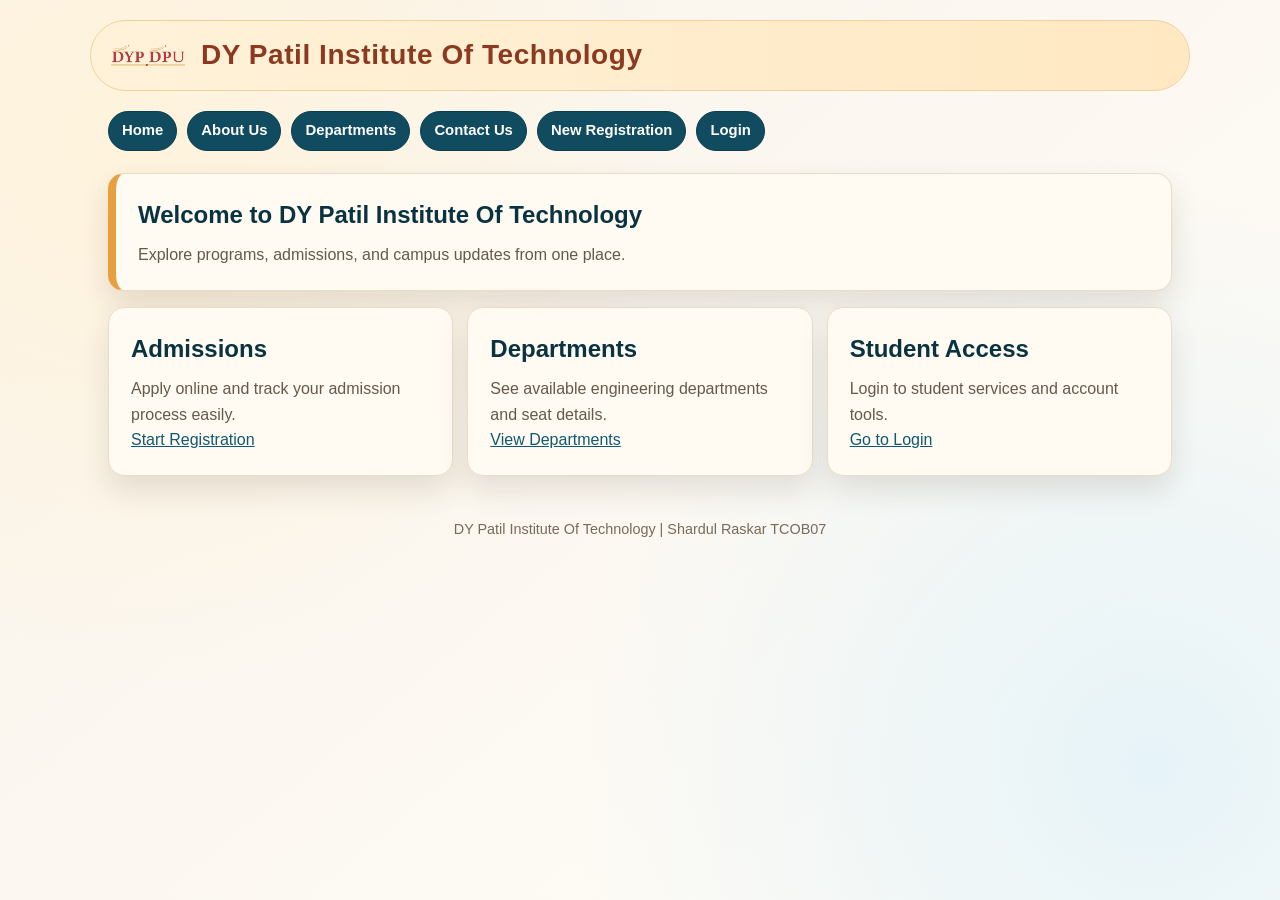
<file: Lab2/index.html>
<!DOCTYPE html>
<html lang="en">
<head>
  <meta charset="UTF-8">
  <meta name="viewport" content="width=device-width, initial-scale=1.0">
  <title>DY Patil Institute Of Technology | Home</title>
  <link rel="stylesheet" href="style.css">
</head>
<body>
  <header>
    <div class="brand">
      <img src="DPU_Logo.png" class="brand-logo" alt="DY Patil Institute logo">
      <h1>DY Patil Institute Of Technology</h1>
    </div>
  </header>

  <nav aria-label="Primary navigation">
    <ul class="nav-list">
      <li><a href="index.html">Home</a></li>
      <li><a href="about.html">About Us</a></li>
      <li><a href="product.html">Departments</a></li>
      <li><a href="contact_us.html">Contact Us</a></li>
      <li><a href="new_registration.html">New Registration</a></li>
      <li><a href="login.html">Login</a></li>
    </ul>
  </nav>

  <main>
    <section class="hero">
      <h2>Welcome to DY Patil Institute Of Technology</h2>
      <p>Explore programs, admissions, and campus updates from one place.</p>
    </section>

    <section class="grid" aria-label="Quick links">
      <article class="card">
        <h2>Admissions</h2>
        <p>Apply online and track your admission process easily.</p>
        <p><a href="new_registration.html">Start Registration</a></p>
      </article>

      <article class="card">
        <h2>Departments</h2>
        <p>See available engineering departments and seat details.</p>
        <p><a href="product.html">View Departments</a></p>
      </article>

      <article class="card">
        <h2>Student Access</h2>
        <p>Login to student services and account tools.</p>
        <p><a href="login.html">Go to Login</a></p>
      </article>
    </section>
  </main>

  <footer>
    DY Patil Institute Of Technology | Shardul Raskar TCOB07
  </footer>
</body>
</html>
</file>
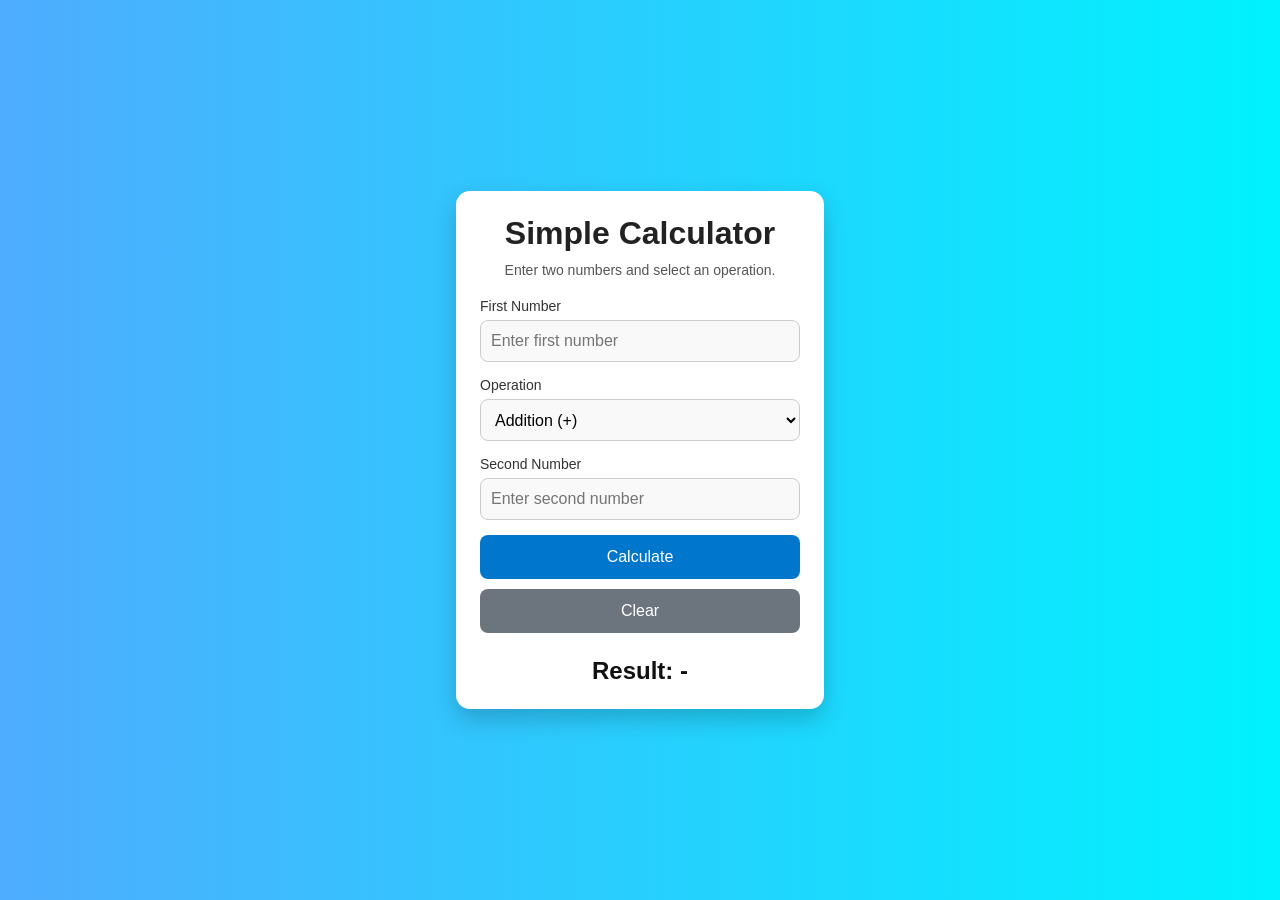
<file: Lab4/index.html>
<!DOCTYPE html>
<html>
<head>
    <title>Simple Calculator</title>
    <link rel="stylesheet" href="style.css">
</head>
<body>
    <div class="calculator">
        <h1 id="title">Simple Calculator</h1>
        <p class="subtitle">Enter two numbers and select an operation.</p>

        <label for="num1">First Number</label>
        <input type="number" id="num1" placeholder="Enter first number">

        <label for="operation">Operation</label>
        <select id="operation">
            <option value="+">Addition (+)</option>
            <option value="-">Subtraction (-)</option>
            <option value="*">Multiplication (*)</option>
            <option value="/">Division (/)</option>
        </select>

        <label for="num2">Second Number</label>
        <input type="number" id="num2" placeholder="Enter second number">

        <button onclick="calculate()">Calculate</button>
        <button type="button" class="secondary" onclick="clearFields()">Clear</button>

        <h2 id="result">Result: -</h2>
    </div>

    <script src="script.js"></script>
</body>
</html>
</file>
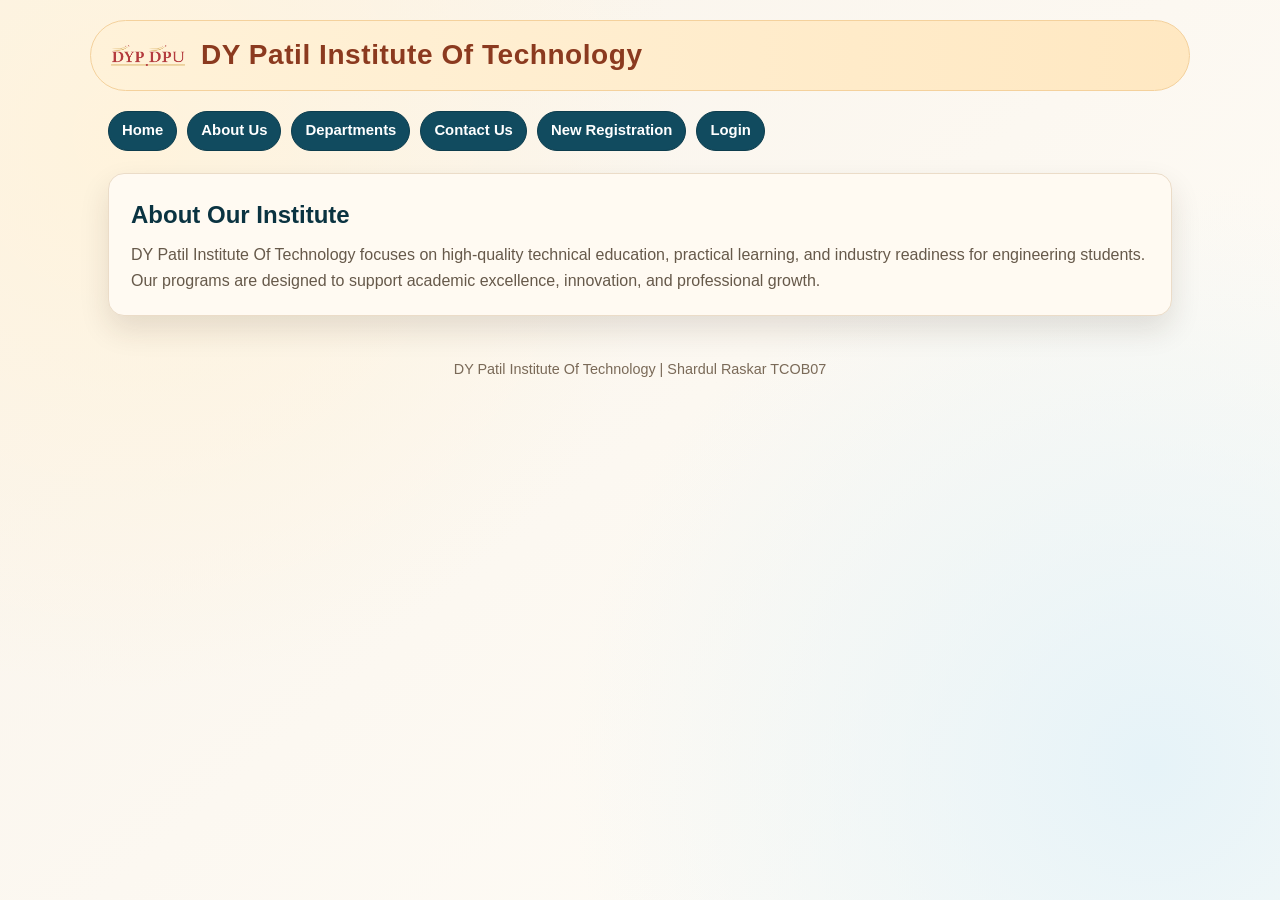
<file: Lab2/about.html>
<!DOCTYPE html>
<html lang="en">
<head>
  <meta charset="UTF-8">
  <meta name="viewport" content="width=device-width, initial-scale=1.0">
  <title>DY Patil Institute Of Technology | About</title>
  <link rel="stylesheet" href="style.css">
</head>
<body>
  <header>
    <div class="brand">
      <img src="DPU_Logo.png" class="brand-logo" alt="DY Patil Institute logo">
      <h1>DY Patil Institute Of Technology</h1>
    </div>
  </header>

  <nav aria-label="Primary navigation">
    <ul class="nav-list">
      <li><a href="index.html">Home</a></li>
      <li><a href="about.html">About Us</a></li>
      <li><a href="product.html">Departments</a></li>
      <li><a href="contact_us.html">Contact Us</a></li>
      <li><a href="new_registration.html">New Registration</a></li>
      <li><a href="login.html">Login</a></li>
    </ul>
  </nav>

  <main>
    <section class="card">
      <h2>About Our Institute</h2>
      <p>
        DY Patil Institute Of Technology focuses on high-quality technical education, practical learning,
        and industry readiness for engineering students.
      </p>
      <p>
        Our programs are designed to support academic excellence, innovation, and professional growth.
      </p>
    </section>
  </main>

  <footer>
    DY Patil Institute Of Technology | Shardul Raskar TCOB07
  </footer>
</body>
</html>
</file>
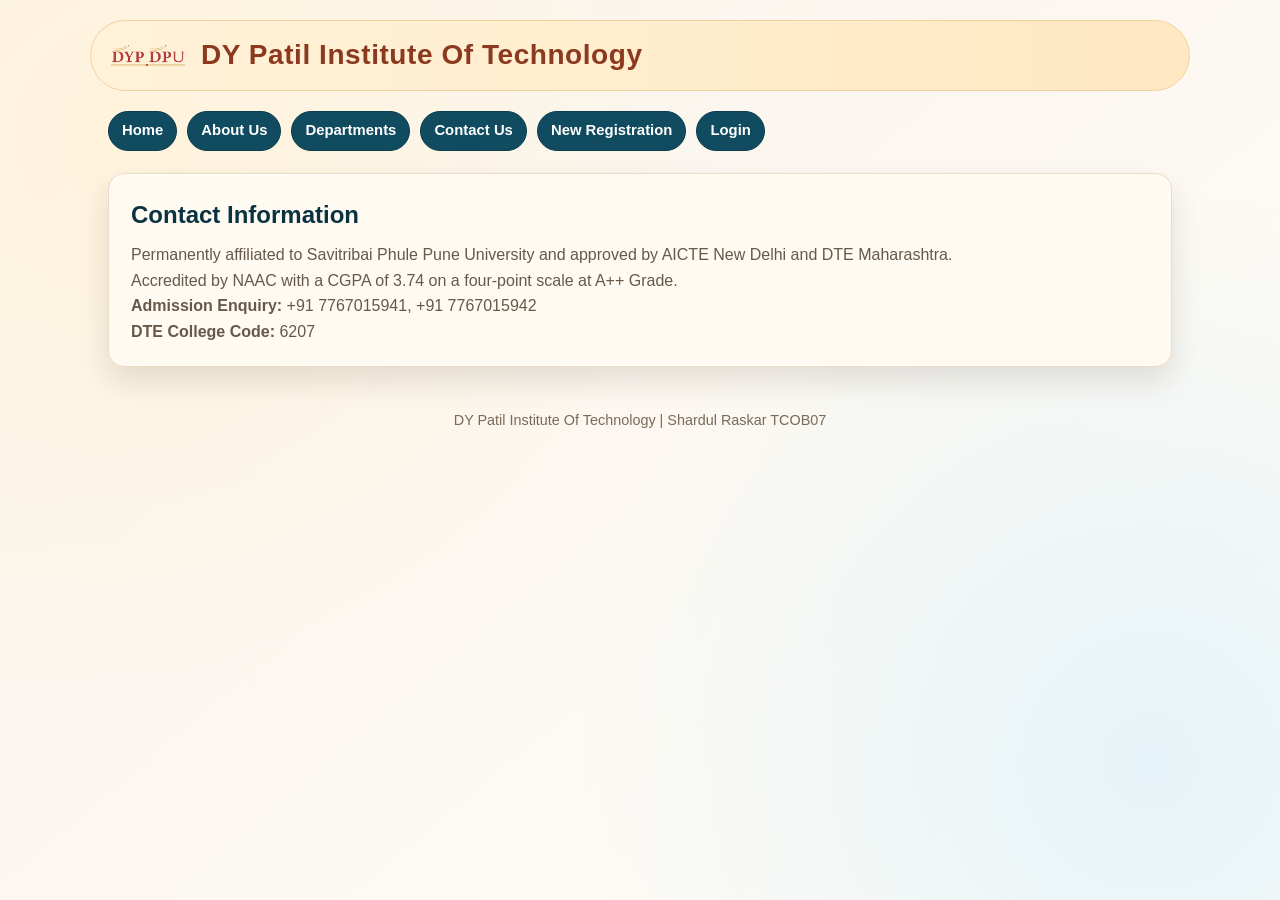
<file: Lab2/contact_us.html>
<!DOCTYPE html>
<html lang="en">
<head>
  <meta charset="UTF-8">
  <meta name="viewport" content="width=device-width, initial-scale=1.0">
  <title>DY Patil Institute Of Technology | Contact</title>
  <link rel="stylesheet" href="style.css">
</head>
<body>
  <header>
    <div class="brand">
      <img src="DPU_Logo.png" class="brand-logo" alt="DY Patil Institute logo">
      <h1>DY Patil Institute Of Technology</h1>
    </div>
  </header>

  <nav aria-label="Primary navigation">
    <ul class="nav-list">
      <li><a href="index.html">Home</a></li>
      <li><a href="about.html">About Us</a></li>
      <li><a href="product.html">Departments</a></li>
      <li><a href="contact_us.html">Contact Us</a></li>
      <li><a href="new_registration.html">New Registration</a></li>
      <li><a href="login.html">Login</a></li>
    </ul>
  </nav>

  <main>
    <section class="card">
      <h2>Contact Information</h2>
      <p>Permanently affiliated to Savitribai Phule Pune University and approved by AICTE New Delhi and DTE Maharashtra.</p>
      <p>Accredited by NAAC with a CGPA of 3.74 on a four-point scale at A++ Grade.</p>
      <p><strong>Admission Enquiry:</strong> +91 7767015941, +91 7767015942</p>
      <p><strong>DTE College Code:</strong> 6207</p>
    </section>
  </main>

  <footer>
    DY Patil Institute Of Technology | Shardul Raskar TCOB07
  </footer>
</body>
</html>
</file>
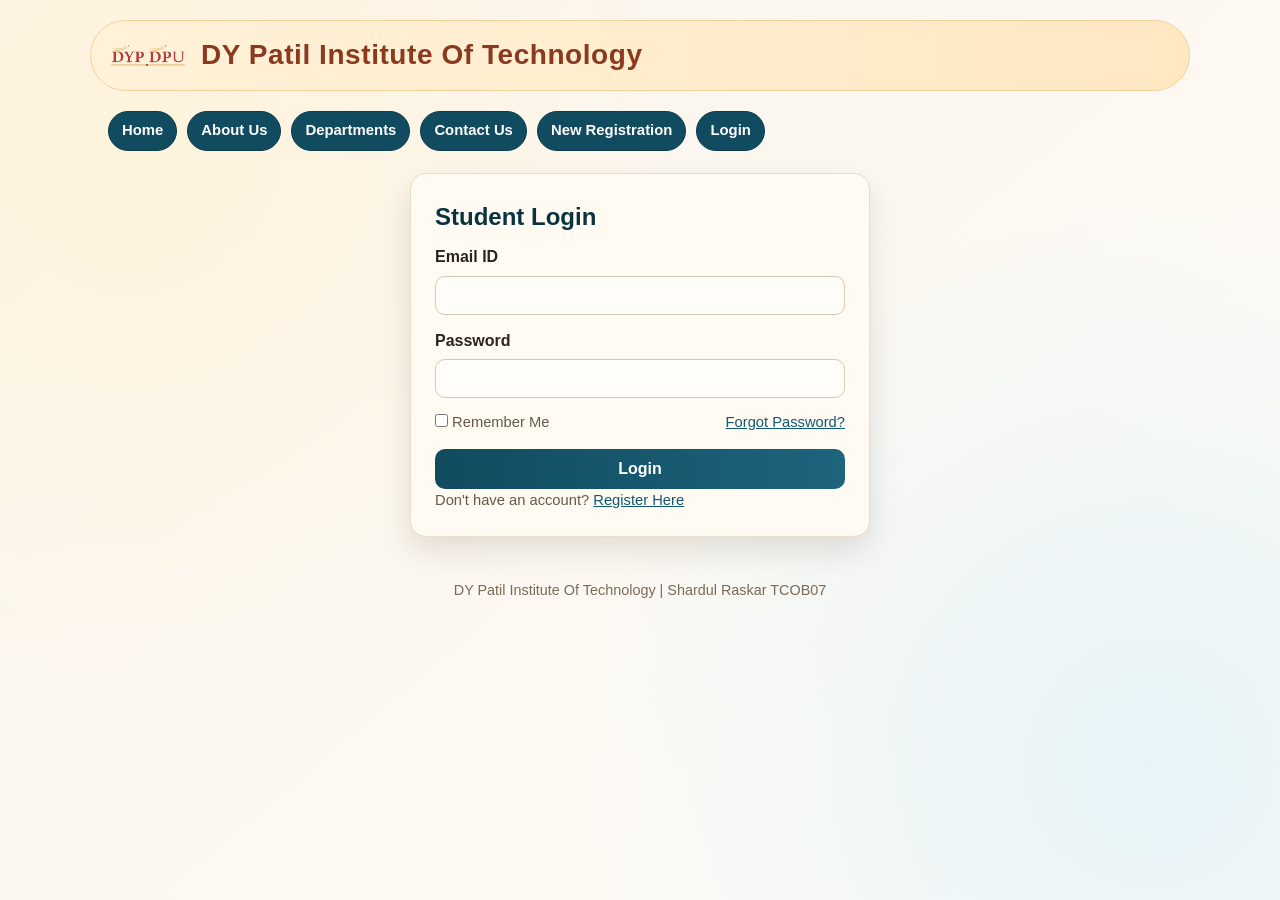
<file: Lab2/login.html>
<!DOCTYPE html>
<html lang="en">
<head>
  <meta charset="UTF-8">
  <meta name="viewport" content="width=device-width, initial-scale=1.0">
  <title>DY Patil Institute Of Technology | Login</title>
  <link rel="stylesheet" href="style.css">
</head>
<body>
  <header>
    <div class="brand">
      <img src="DPU_Logo.png" class="brand-logo" alt="DY Patil Institute logo">
      <h1>DY Patil Institute Of Technology</h1>
    </div>
  </header>

  <nav aria-label="Primary navigation">
    <ul class="nav-list">
      <li><a href="index.html">Home</a></li>
      <li><a href="about.html">About Us</a></li>
      <li><a href="product.html">Departments</a></li>
      <li><a href="contact_us.html">Contact Us</a></li>
      <li><a href="new_registration.html">New Registration</a></li>
      <li><a href="login.html">Login</a></li>
    </ul>
  </nav>

  <main>
    <section class="login-box">
      <h2>Student Login</h2>

      <form action="#" method="post">
        <div class="input-group">
          <label for="email">Email ID</label>
          <input type="email" id="email" name="email" required>
        </div>

        <div class="input-group">
          <label for="password">Password</label>
          <input type="password" id="password" name="password" required>
        </div>

        <div class="extra-options">
          <label>
            <input type="checkbox" name="remember"> Remember Me
          </label>
          <a href="#">Forgot Password?</a>
        </div>

        <button type="submit" class="login-btn">Login</button>
      </form>

      <p class="register-link">
        Don't have an account? <a href="new_registration.html">Register Here</a>
      </p>
    </section>
  </main>

  <footer>
    DY Patil Institute Of Technology | Shardul Raskar TCOB07
  </footer>
</body>
</html>
</file>
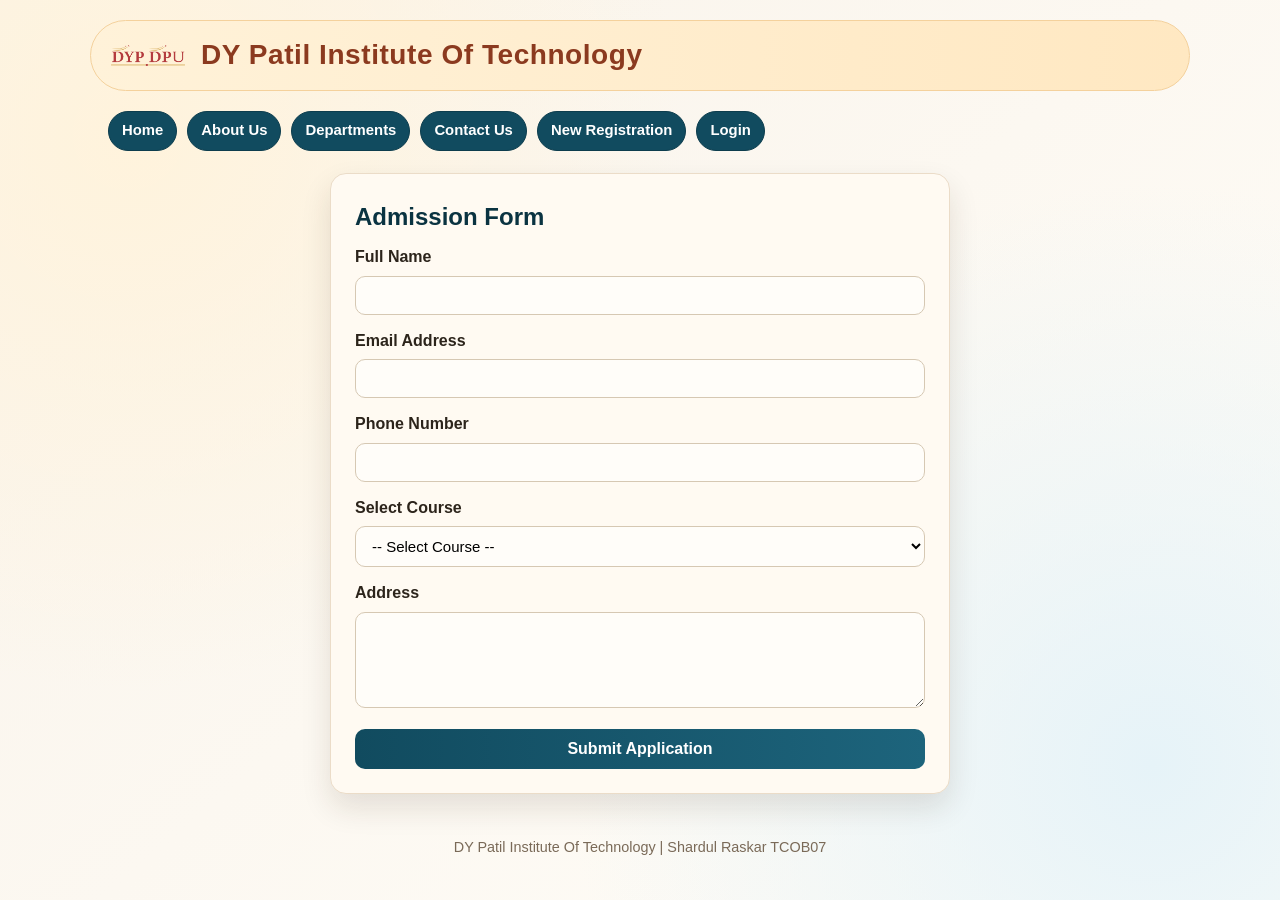
<file: Lab2/new_registration.html>
<!DOCTYPE html>
<html lang="en">
<head>
  <meta charset="UTF-8">
  <meta name="viewport" content="width=device-width, initial-scale=1.0">
  <title>DY Patil Institute Of Technology | New Registration</title>
  <link rel="stylesheet" href="style.css">
</head>
<body>
  <header>
    <div class="brand">
      <img src="DPU_Logo.png" class="brand-logo" alt="DY Patil Institute logo">
      <h1>DY Patil Institute Of Technology</h1>
    </div>
  </header>

  <nav aria-label="Primary navigation">
    <ul class="nav-list">
      <li><a href="index.html">Home</a></li>
      <li><a href="about.html">About Us</a></li>
      <li><a href="product.html">Departments</a></li>
      <li><a href="contact_us.html">Contact Us</a></li>
      <li><a href="new_registration.html">New Registration</a></li>
      <li><a href="login.html">Login</a></li>
    </ul>
  </nav>

  <main>
    <section class="form-container">
      <h2>Admission Form</h2>
      <form action="#" method="post">
        <div class="form-group">
          <label for="fullname">Full Name</label>
          <input type="text" id="fullname" name="fullname" required>
        </div>

        <div class="form-group">
          <label for="email">Email Address</label>
          <input type="email" id="email" name="email" required>
        </div>

        <div class="form-group">
          <label for="phone">Phone Number</label>
          <input type="tel" id="phone" name="phone" required>
        </div>

        <div class="form-group">
          <label for="course">Select Course</label>
          <select id="course" name="course" required>
            <option value="">-- Select Course --</option>
            <option>B.Tech</option>
            <option>MBA</option>
            <option>BCA</option>
            <option>MCA</option>
            <option>BBA</option>
          </select>
        </div>

        <div class="form-group">
          <label for="address">Address</label>
          <textarea id="address" name="address"></textarea>
        </div>

        <button type="submit" class="submit-btn">Submit Application</button>
      </form>
    </section>
  </main>

  <footer>
    DY Patil Institute Of Technology | Shardul Raskar TCOB07
  </footer>
</body>
</html>
</file>
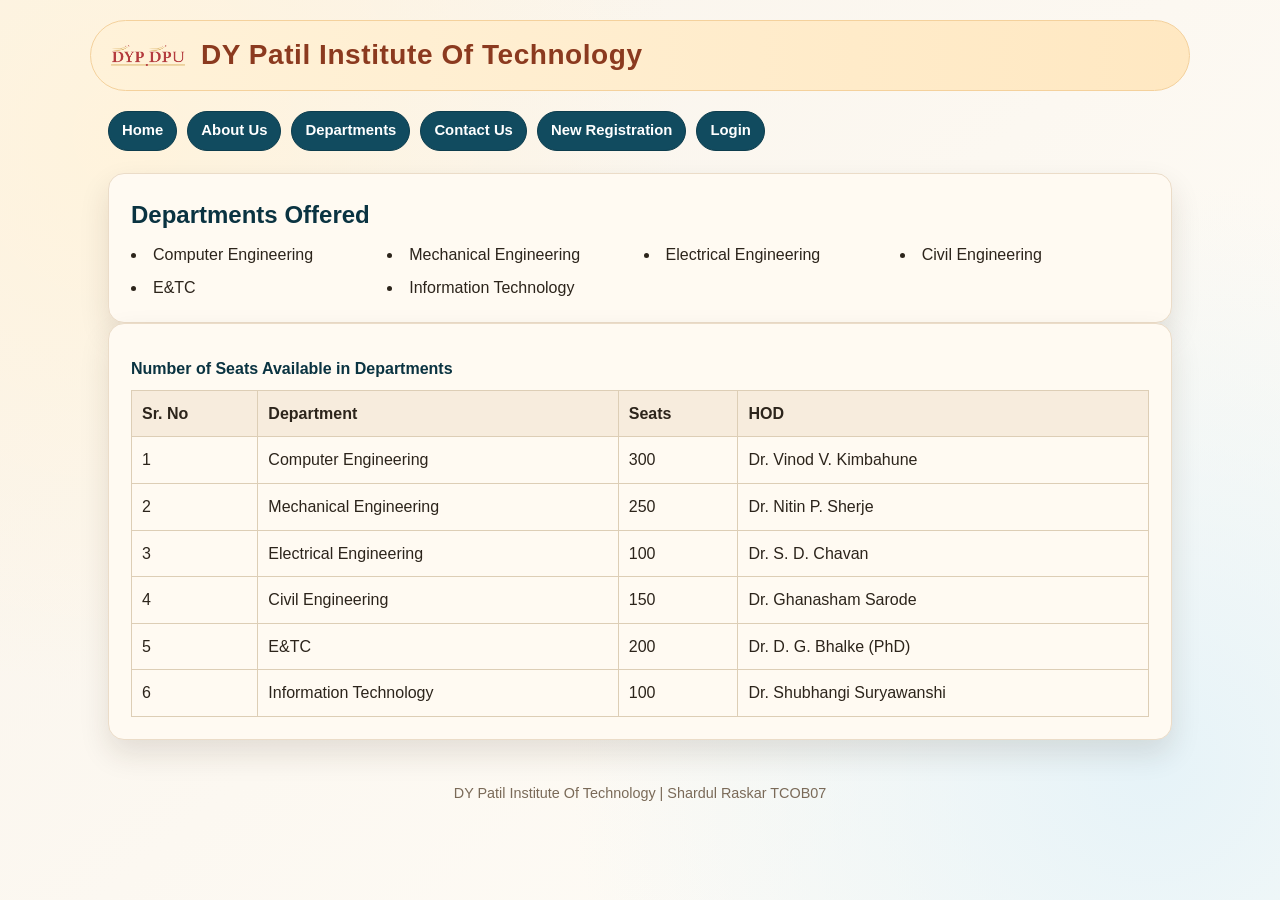
<file: Lab2/product.html>
<!DOCTYPE html>
<html lang="en">
<head>
  <meta charset="UTF-8">
  <meta name="viewport" content="width=device-width, initial-scale=1.0">
  <title>DY Patil Institute Of Technology | Departments</title>
  <link rel="stylesheet" href="style.css">
</head>
<body>
  <header>
    <div class="brand">
      <img src="DPU_Logo.png" class="brand-logo" alt="DY Patil Institute logo">
      <h1>DY Patil Institute Of Technology</h1>
    </div>
  </header>

  <nav aria-label="Primary navigation">
    <ul class="nav-list">
      <li><a href="index.html">Home</a></li>
      <li><a href="about.html">About Us</a></li>
      <li><a href="product.html">Departments</a></li>
      <li><a href="contact_us.html">Contact Us</a></li>
      <li><a href="new_registration.html">New Registration</a></li>
      <li><a href="login.html">Login</a></li>
    </ul>
  </nav>

  <main>
    <section class="info-list">
      <h2>Departments Offered</h2>
      <ul>
        <li>Computer Engineering</li>
        <li>Mechanical Engineering</li>
        <li>Electrical Engineering</li>
        <li>Civil Engineering</li>
        <li>E&TC</li>
        <li>Information Technology</li>
      </ul>
    </section>

    <section class="table-card" aria-label="Seat matrix">
      <table>
        <caption>Number of Seats Available in Departments</caption>
        <thead>
          <tr>
            <th>Sr. No</th>
            <th>Department</th>
            <th>Seats</th>
            <th>HOD</th>
          </tr>
        </thead>
        <tbody>
          <tr><td>1</td><td>Computer Engineering</td><td>300</td><td>Dr. Vinod V. Kimbahune</td></tr>
          <tr><td>2</td><td>Mechanical Engineering</td><td>250</td><td>Dr. Nitin P. Sherje</td></tr>
          <tr><td>3</td><td>Electrical Engineering</td><td>100</td><td>Dr. S. D. Chavan</td></tr>
          <tr><td>4</td><td>Civil Engineering</td><td>150</td><td>Dr. Ghanasham Sarode</td></tr>
          <tr><td>5</td><td>E&TC</td><td>200</td><td>Dr. D. G. Bhalke (PhD)</td></tr>
          <tr><td>6</td><td>Information Technology</td><td>100</td><td>Dr. Shubhangi Suryawanshi</td></tr>
        </tbody>
      </table>
    </section>
  </main>

  <footer>
    DY Patil Institute Of Technology | Shardul Raskar TCOB07
  </footer>
</body>
</html>
</file>
<file: Lab2/style.css>
* {
  box-sizing: border-box;
  margin: 0;
  padding: 0;
}

:root {
  --bg: #f9f3ea;
  --bg-soft: #fffdf8;
  --panel: #fffaf2;
  --text: #2c241b;
  --muted: #66594a;
  --primary: #114b5f;
  --primary-strong: #0a3341;
  --highlight: #e89f3d;
  --border: #ebdcc8;
  --radius: 16px;
  --shadow: 0 14px 30px rgba(50, 35, 18, 0.12);
}

body {
  font-family: "Avenir Next", "Trebuchet MS", "Segoe UI", sans-serif;
  color: var(--text);
  line-height: 1.6;
  min-height: 100vh;
  background:
    radial-gradient(circle at 10% 15%, #fff3dc 0%, transparent 40%),
    radial-gradient(circle at 90% 85%, #e6f3f8 0%, transparent 42%),
    linear-gradient(140deg, var(--bg) 0%, var(--bg-soft) 100%);
}

img {
  max-width: 100%;
  display: block;
}

header {
  padding: 20px 24px;
}

.brand {
  max-width: 1100px;
  margin: 0 auto;
  display: flex;
  align-items: center;
  gap: 16px;
  background: linear-gradient(90deg, #fff2d9 0%, #ffe8c2 100%);
  border: 1px solid #f4d19c;
  border-radius: 999px;
  padding: 12px 20px;
}

.brand-logo {
  width: 74px;
}

.brand h1 {
  font-size: clamp(1.15rem, 2.3vw, 1.75rem);
  letter-spacing: 0.02em;
  color: #8b3a1f;
}

nav {
  max-width: 1100px;
  margin: 0 auto;
}

.nav-list {
  list-style: none;
  display: flex;
  flex-wrap: wrap;
  gap: 10px;
  padding: 0 18px 10px;
}

.nav-list a {
  display: inline-block;
  text-decoration: none;
  color: #fff;
  background: var(--primary);
  border: 1px solid #0d3d4d;
  border-radius: 999px;
  padding: 7px 13px;
  font-weight: 700;
  font-size: 0.93rem;
  transition: transform 0.18s ease, background-color 0.18s ease;
}

.nav-list a:hover,
.nav-list a:focus-visible {
  background: var(--primary-strong);
  transform: translateY(-1px);
  outline: none;
}

main {
  max-width: 1100px;
  margin: 12px auto 24px;
  padding: 0 18px;
}

.hero,
.card,
.table-card,
.info-list,
.form-container,
.login-box {
  background: var(--panel);
  border: 1px solid var(--border);
  border-radius: var(--radius);
  box-shadow: var(--shadow);
}

.hero,
.card,
.table-card,
.info-list {
  padding: 22px;
}

.hero {
  border-left: 8px solid var(--highlight);
}

.hero h2,
.card h2,
.info-list h2,
.form-container h2,
.login-box h2 {
  color: var(--primary-strong);
  margin-bottom: 8px;
}

.hero p,
.card p {
  color: var(--muted);
}

.grid {
  margin-top: 16px;
  display: grid;
  grid-template-columns: repeat(auto-fit, minmax(250px, 1fr));
  gap: 14px;
}

ul {
  list-style-position: inside;
}

.info-list ul {
  display: grid;
  grid-template-columns: repeat(auto-fit, minmax(220px, 1fr));
  gap: 7px;
}

table {
  width: 100%;
  border-collapse: collapse;
  margin-top: 10px;
}

caption {
  text-align: left;
  margin-bottom: 8px;
  font-weight: 700;
  color: var(--primary-strong);
}

th,
td {
  border: 1px solid #ddceb6;
  padding: 10px;
  text-align: left;
}

thead th {
  background: #f7ecdd;
}

.form-container,
.login-box {
  max-width: 620px;
  margin: 0 auto;
  padding: 24px;
}

.login-box {
  max-width: 460px;
}

.form-group,
.input-group {
  margin-bottom: 13px;
}

.form-group label,
.input-group label {
  display: block;
  margin-bottom: 6px;
  font-weight: 700;
}

.form-group input,
.form-group select,
.form-group textarea,
.input-group input {
  width: 100%;
  border: 1px solid #d6c8b3;
  border-radius: 10px;
  padding: 10px 12px;
  background: #fffdf9;
  font-size: 15px;
}

.form-group textarea {
  min-height: 96px;
  resize: vertical;
}

.form-group input:focus,
.form-group select:focus,
.form-group textarea:focus,
.input-group input:focus {
  outline: none;
  border-color: #2e7c95;
  box-shadow: 0 0 0 3px rgba(46, 124, 149, 0.16);
}

.submit-btn,
.login-btn {
  width: 100%;
  border: none;
  border-radius: 10px;
  background: linear-gradient(90deg, #114b5f 0%, #1d647c 100%);
  color: #fff;
  font-size: 1rem;
  font-weight: 700;
  padding: 11px 14px;
  cursor: pointer;
}

.submit-btn:hover,
.login-btn:hover {
  filter: brightness(0.95);
}

.extra-options,
.register-link {
  color: var(--muted);
  font-size: 0.92rem;
}

.extra-options {
  display: flex;
  justify-content: space-between;
  align-items: center;
  margin: 10px 0 14px;
  gap: 10px;
}

a {
  color: #0f5a72;
}

footer {
  text-align: center;
  padding: 18px;
  color: #7a6a58;
  font-size: 0.9rem;
}

@media (max-width: 640px) {
  .brand {
    border-radius: 18px;
    flex-direction: column;
    text-align: center;
  }

  .extra-options {
    flex-direction: column;
    align-items: flex-start;
  }
}
</file>
<file: Lab4/style.css>
body {
    font-family: Arial, sans-serif;
    background: linear-gradient(to right, #4facfe, #00f2fe);
    height: 100vh;
    display: flex;
    justify-content: center;
    align-items: center;
    margin: 0;
}

.calculator {
    background: #ffffff;
    padding: 24px;
    border-radius: 14px;
    box-shadow: 0 10px 25px rgba(0, 0, 0, 0.2);
    width: 320px;
}

h1 {
    color: #222;
    margin: 0 0 10px;
    text-align: center;
}

.subtitle {
    margin: 0 0 20px;
    font-size: 14px;
    color: #555;
    text-align: center;
}

label {
    display: block;
    font-size: 14px;
    margin-bottom: 6px;
    color: #333;
}

input,
select {
    width: 100%;
    height: 42px;
    font-size: 16px;
    padding: 8px 10px;
    border: 1px solid #cccccc;
    border-radius: 8px;
    margin-bottom: 15px;
    box-sizing: border-box;
    background: #f9f9f9;
}

button {
    width: 100%;
    height: 44px;
    font-size: 16px;
    border: none;
    border-radius: 8px;
    cursor: pointer;
    background: #0077cc;
    color: #fff;
    margin-bottom: 10px;
}

button:hover {
    background: #005fa3;
}

.secondary {
    background: #6c757d;
}

.secondary:hover {
    background: #545b62;
}

#result {
    margin-top: 14px;
    margin-bottom: 0;
    font-size: 24px;
    text-align: center;
    color: #111;
}
</file>
